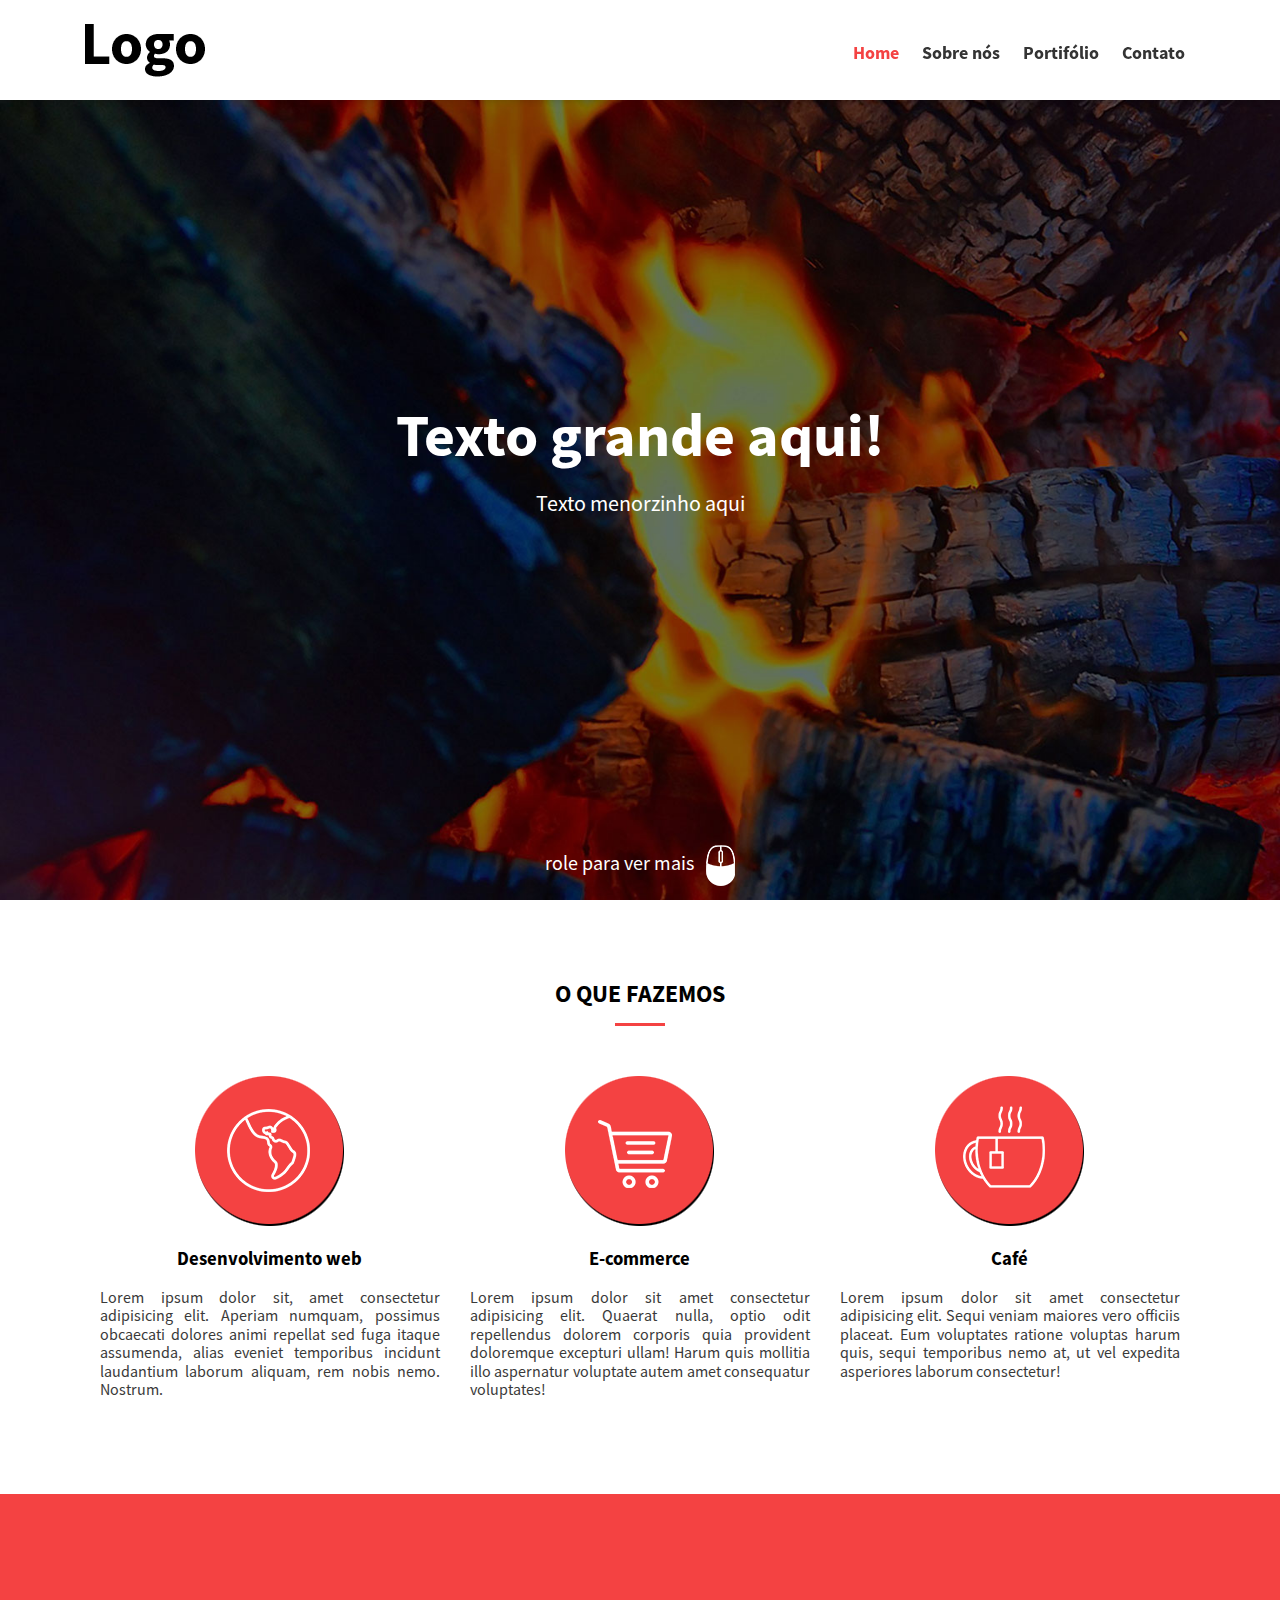
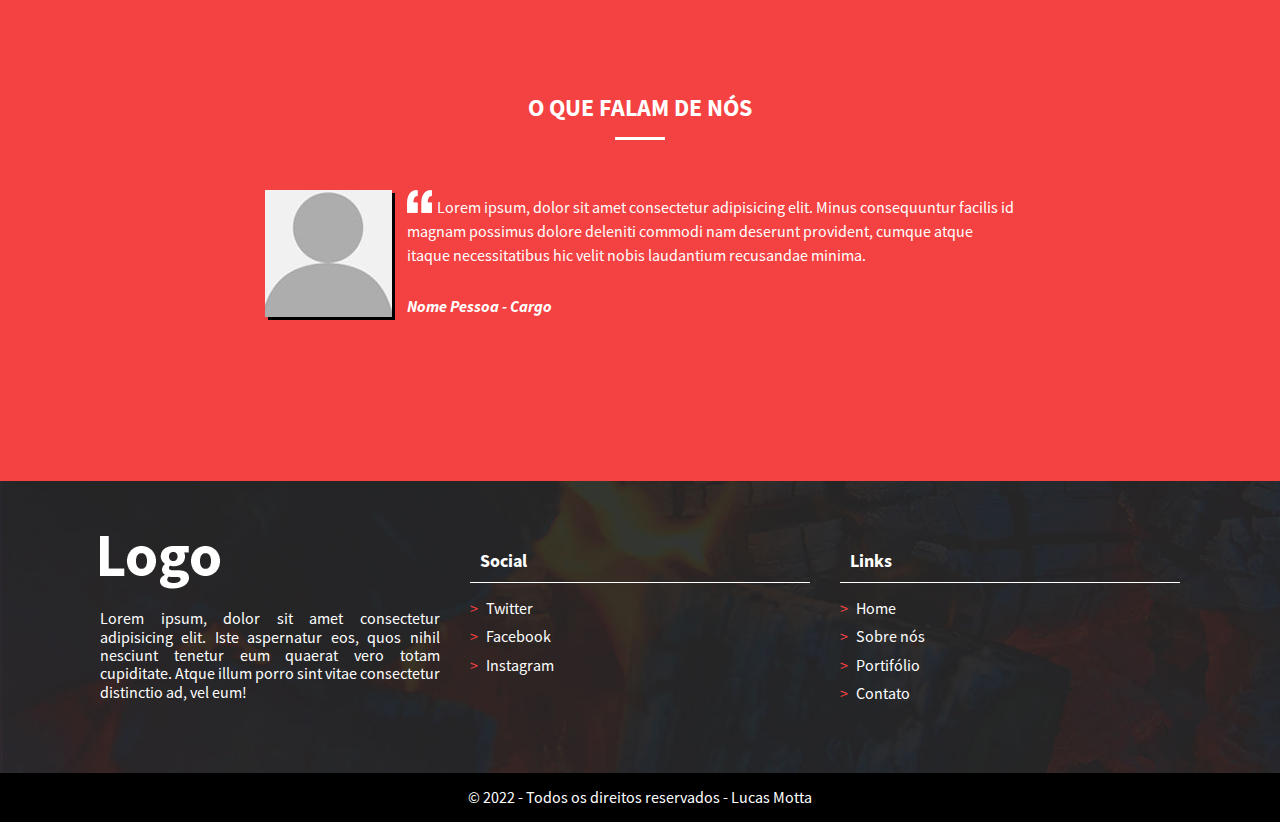
<file: index.html>
<!DOCTYPE html>
<html lang="pt-br">

<head>
    <meta charset="UTF-8">
    <meta http-equiv="X-UA-Compatible" content="IE=edge">
    <meta name="viewport" content="width=device-width, initial-scale=1.0">
    <link rel="stylesheet" href="css/style.css">
    <link rel="shortcut icon" href="./img/favicon.png" type="image/x-icon">
    <title>Design Responsivo</title>
</head>

<body>
    <header class="cabecalho">
        <div class="container">
            <h1 class="logo">Design Responsivo</h1>
            <nav class="menu-principal menu-principal--fechado">
                <button class="menu-principal__btn menu-principal__btn--fechar">Abrir/fechar menu</button>
                <ul class="menu-principal__lista">
                    <li><a class="menu-principal__item menu-principal__item--atual" href="index.html">Home</a></li>
                    <li><a class="menu-principal__item" href="sobre.html">Sobre nós</a></li>
                    <li><a class="menu-principal__item" href="portifolio.html">Portifólio</a></li>
                    <li><a class="menu-principal__item" href="contato.html">Contato</a></li>
                </ul>
            </nav>
        </div>
    </header>
    <main>
        <header class="cabecalho-home">
            <h2 class="cabecalho-home__titulo">Texto grande aqui!</h2>
            <p class="cabecalho-home__subtitulo">Texto menorzinho aqui</p>
            <a class="cabecalho-home__role" href="#servicos">role para ver mais</a>
        </header>
        <section id="servicos" class="servicos">
            <!-- seção serviços -->
            <div class="container">
                <h2 class="home__titulo">O que fazemos</h2>
                <section class="servicos__item">
                    <img src="./img/icone-desenvolvimento-web.png" alt="Ícone planeta terra">
                    <h3>Desenvolvimento web</h3>
                    <p class="servicos__texto">Lorem ipsum dolor sit, amet consectetur adipisicing elit. Aperiam
                        numquam,
                        possimus obcaecati dolores
                        animi repellat sed fuga itaque assumenda, alias eveniet temporibus incidunt laudantium laborum
                        aliquam, rem nobis nemo. Nostrum.</p>
                </section>
                <section class="servicos__item">
                    <img src="./img/icone-carrinho-compras.png" alt="Ícone carrinho de compras">
                    <h3>E-commerce</h3>
                    <p class="servicos__texto">Lorem ipsum dolor sit amet consectetur adipisicing elit. Quaerat nulla,
                        optio
                        odit repellendus
                        dolorem corporis quia provident doloremque excepturi ullam! Harum quis mollitia illo aspernatur
                        voluptate autem amet consequatur voluptates!</p>
                </section>
                <section class="servicos__item">
                    <img src="./img/icone-cafe.png" alt="Ícone xícara de café">
                    <h3>Café</h3>
                    <p class="servicos__texto">Lorem ipsum dolor sit amet consectetur adipisicing elit. Sequi veniam
                        maiores
                        vero officiis placeat.
                        Eum voluptates ratione voluptas harum quis, sequi temporibus nemo at, ut vel expedita asperiores
                        laborum consectetur!</p>
            </div> <!-- fim do container-->
            <!-- fim seção serviços -->
        </section>
        <section class="depoimentos">
            <!-- seção depoimentos -->
            <div class="container">
                <h2 class="home__titulo home__titulo--branco">O que falam de nós</h2>
                <section class="depoimentos__item">
                    <img class="depoimentos__img" src="./img/depoimentos/pessoa-1.jpg" alt="foto da pessoa">
                    <p class="depoimentos__texto">Lorem ipsum, dolor sit amet consectetur adipisicing elit. Minus
                        consequuntur facilis id magnam possimus dolore deleniti commodi nam deserunt provident, cumque
                        atque itaque necessitatibus hic velit nobis laudantium recusandae minima.</p>
                    <p class="depoimentos__pessoa">Nome Pessoa - Cargo</p>
                </section>
            </div>
        </section>
        <!-- fim seção depoimentos -->
        </section>
    </main>
    <footer class="rodape">
        <div class="rodape__top">
            <div class="container">
                <div class="rodape__coluna">
                    <a href="index.html" class="logo logo--branco">Design responsivo</a>
                    <p>Lorem ipsum, dolor sit amet consectetur adipisicing elit. Iste aspernatur eos, quos nihil
                        nesciunt
                        tenetur eum quaerat vero totam cupiditate. Atque illum porro sint vitae consectetur distinctio
                        ad,
                        vel eum!</p>
                </div>
                <div class="rodape__coluna">
                    <h2 class="rodape__titulo">Social</h2>
                    <ul class="rodape__lista-links">
                        <li><a class="rodape__lista-links__item" target="_blank" href="https://www.twitter.com">Twitter</a></li>
                        <li><a class="rodape__lista-links__item" target="_blank" href="https://www.facebook.com">Facebook</a></li>
                        <li><a class="rodape__lista-links__item" target="_blank" href="https://www.instagram.com">Instagram</a></li>
                    </ul>
                </div>
                <div class="rodape__coluna">
                    <h2 class="rodape__titulo">Links</h2>
                    <ul class="rodape__lista-links">
                        <li><a class="rodape__lista-links__item" href="index.html" >Home</a></li>
                        <li><a class="rodape__lista-links__item" href="sobre.html" >Sobre nós</a></li>
                        <li><a class="rodape__lista-links__item" href="portifolio.html" >Portifólio</a>
                        </li>
                        <li><a class="rodape__lista-links__item" href="contato.html">Contato</a></li>
                    </ul>
                </div>
            </div>
        </div>
        <div class="rodape__bottom">
            © 2022 - Todos os direitos reservados - Lucas Motta
        </div>
    </footer>
    <script src="./js/main.js"></script>
</body>

</html>
</file>
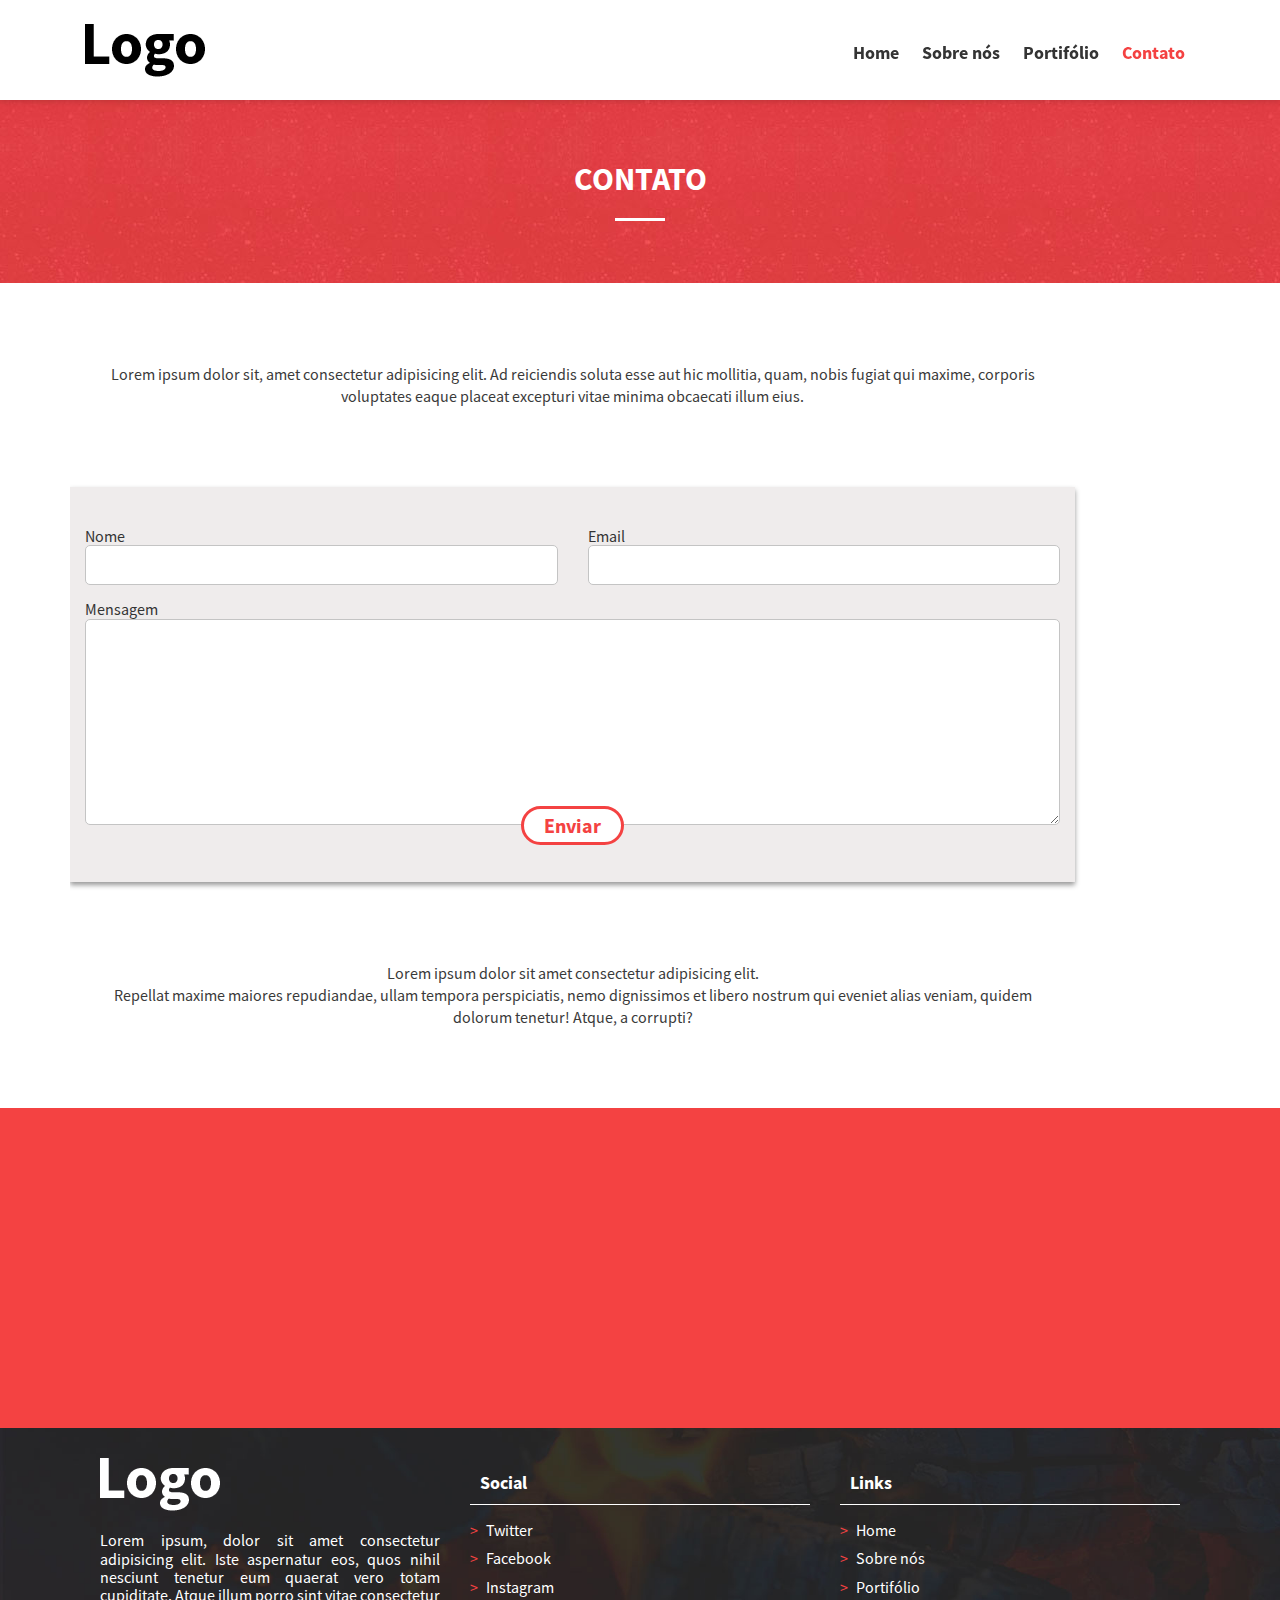
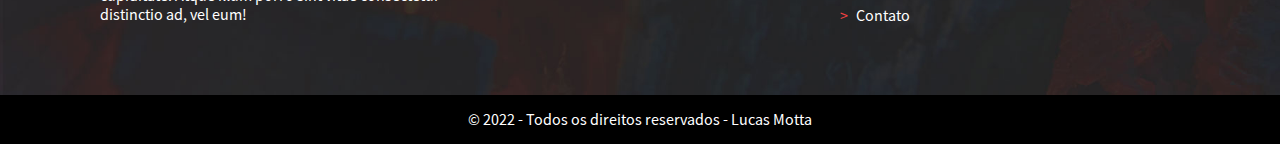
<file: contato.html>
<!DOCTYPE html>
<html lang="pt-br">

<head>
    <meta charset="UTF-8">
    <meta http-equiv="X-UA-Compatible" content="IE=edge">
    <meta name="viewport" content="width=device-width, initial-scale=1.0">
    <link rel="stylesheet" href="css/style.css">
    <link rel="shortcut icon" href="./img/favicon.png" type="image/x-icon">
    <title>Design Responsivo | Contato</title>
</head>

<body class="pagina-contato">
    <header class="cabecalho">
        <div class="container">
            <a href="index.html" class="logo">Design Responsivo</a>
            <nav class="menu-principal menu-principal--fechado">
                <button class="menu-principal__btn menu-principal__btn--fechar">Abrir/fechar menu</button>
                <ul class="menu-principal__lista">
                    <li><a class="menu-principal__item" href="index.html">Home</a></li>
                    <li><a class="menu-principal__item" href="sobre.html">Sobre nós</a></li>
                    <li><a class="menu-principal__item" href="portifolio.html">Portifólio</a></li>
                    <li><a class="menu-principal__item menu-principal__item--atual" href="contato.html">Contato</a></li>
                </ul>
            </nav>
        </div>
    </header>
    <main>
        <header class="pagina-cabecalho">
            <h1 class="pagina-cabecalho__titulo">Contato</h1>
        </header>
        <section class="container pagina-conteudo">
            <p class="text-center">Lorem ipsum dolor sit, amet consectetur adipisicing elit. Ad reiciendis soluta esse
                aut hic mollitia,
                quam, nobis fugiat qui maxime, corporis voluptates eaque placeat excepturi vitae minima obcaecati illum
                eius.</p>
            <form class="formulario" action="#">
                <div class="formulario__grupo formulario__grupo--coluna-esq">
                    <label class="formulario__label" for="nome">Nome</label><br>
                    <input class="formulario__campo" id="nome" type="text" name="nome">
                </div>
                <div class="formulario__grupo formulario__grupo--coluna-dir">
                    <label class="formulario__label" for="email">Email</label><br>
                    <input class="formulario__campo" id="email" type="email" name="email">
                </div>
                <div class="formulario__grupo">
                    <label class="formulario__label" for="mensagem">Mensagem</label> <br>
                    <textarea class="formulario__campo" name="mensagem" id="mensagem" cols="30" rows="10"></textarea>
                </div>
                <input class="formulario__btn" type="submit" value="Enviar">
            </form>
            <p class="text-center">Lorem ipsum dolor sit amet consectetur adipisicing elit.<br>
                Repellat maxime maiores repudiandae, ullam tempora perspiciatis, nemo dignissimos et libero nostrum
                qui eveniet alias veniam, quidem dolorum tenetur! Atque, a corrupti?
            </p>
        </section>
        <div class="mapa">
            <iframe
                src="https://www.google.com/maps/embed?pb=!1m18!1m12!1m3!1d3657.1958340837223!2d-46.65807058444518!3d-23.56140906748049!2m3!1f0!2f0!3f0!3m2!1i1024!2i768!4f13.1!3m3!1m2!1s0x94ce59ceb1eb771f%3A0xe904f6a669744da1!2sMuseu%20de%20Arte%20de%20S%C3%A3o%20Paulo%20Assis%20Chateaubriand!5e0!3m2!1spt-BR!2sbr!4v1665863460421!5m2!1spt-BR!2sbr"
                width="600" height="450" style="border:0;" allowfullscreen="" loading="lazy"
                referrerpolicy="no-referrer-when-downgrade"></iframe>
        </div>
    </main>
    <footer class="rodape">
        <div class="rodape__top">
            <div class="container">
                <div class="rodape__coluna">
                    <a href="index.html" class="logo logo--branco">Design responsivo</a>
                    <p>Lorem ipsum, dolor sit amet consectetur adipisicing elit. Iste aspernatur eos, quos nihil
                        nesciunt
                        tenetur eum quaerat vero totam cupiditate. Atque illum porro sint vitae consectetur distinctio
                        ad,
                        vel eum!</p>
                </div>
                <div class="rodape__coluna">
                    <h2 class="rodape__titulo">Social</h2>
                    <ul class="rodape__lista-links">
                        <li><a class="rodape__lista-links__item" target="_blank" href="https://www.twitter.com">Twitter</a></li>
                        <li><a class="rodape__lista-links__item" target="_blank" href="https://www.facebook.com">Facebook</a></li>
                        <li><a class="rodape__lista-links__item" target="_blank" href="https://www.instagram.com">Instagram</a></li>
                    </ul>
                </div>
                <div class="rodape__coluna">
                    <h2 class="rodape__titulo">Links</h2>
                    <ul class="rodape__lista-links">
                        <li><a class="rodape__lista-links__item" href="index.html" >Home</a></li>
                        <li><a class="rodape__lista-links__item" href="sobre.html" >Sobre nós</a></li>
                        <li><a class="rodape__lista-links__item" href="portifolio.html" >Portifólio</a>
                        </li>
                        <li><a class="rodape__lista-links__item" href="contato.html">Contato</a></li>
                    </ul>
                </div>
            </div>
        </div>
        <div class="rodape__bottom">
            © 2022 - Todos os direitos reservados - Lucas Motta
        </div>
    </footer>
    <script src="./js/main.js"></script>
</body>

</html>
</file>
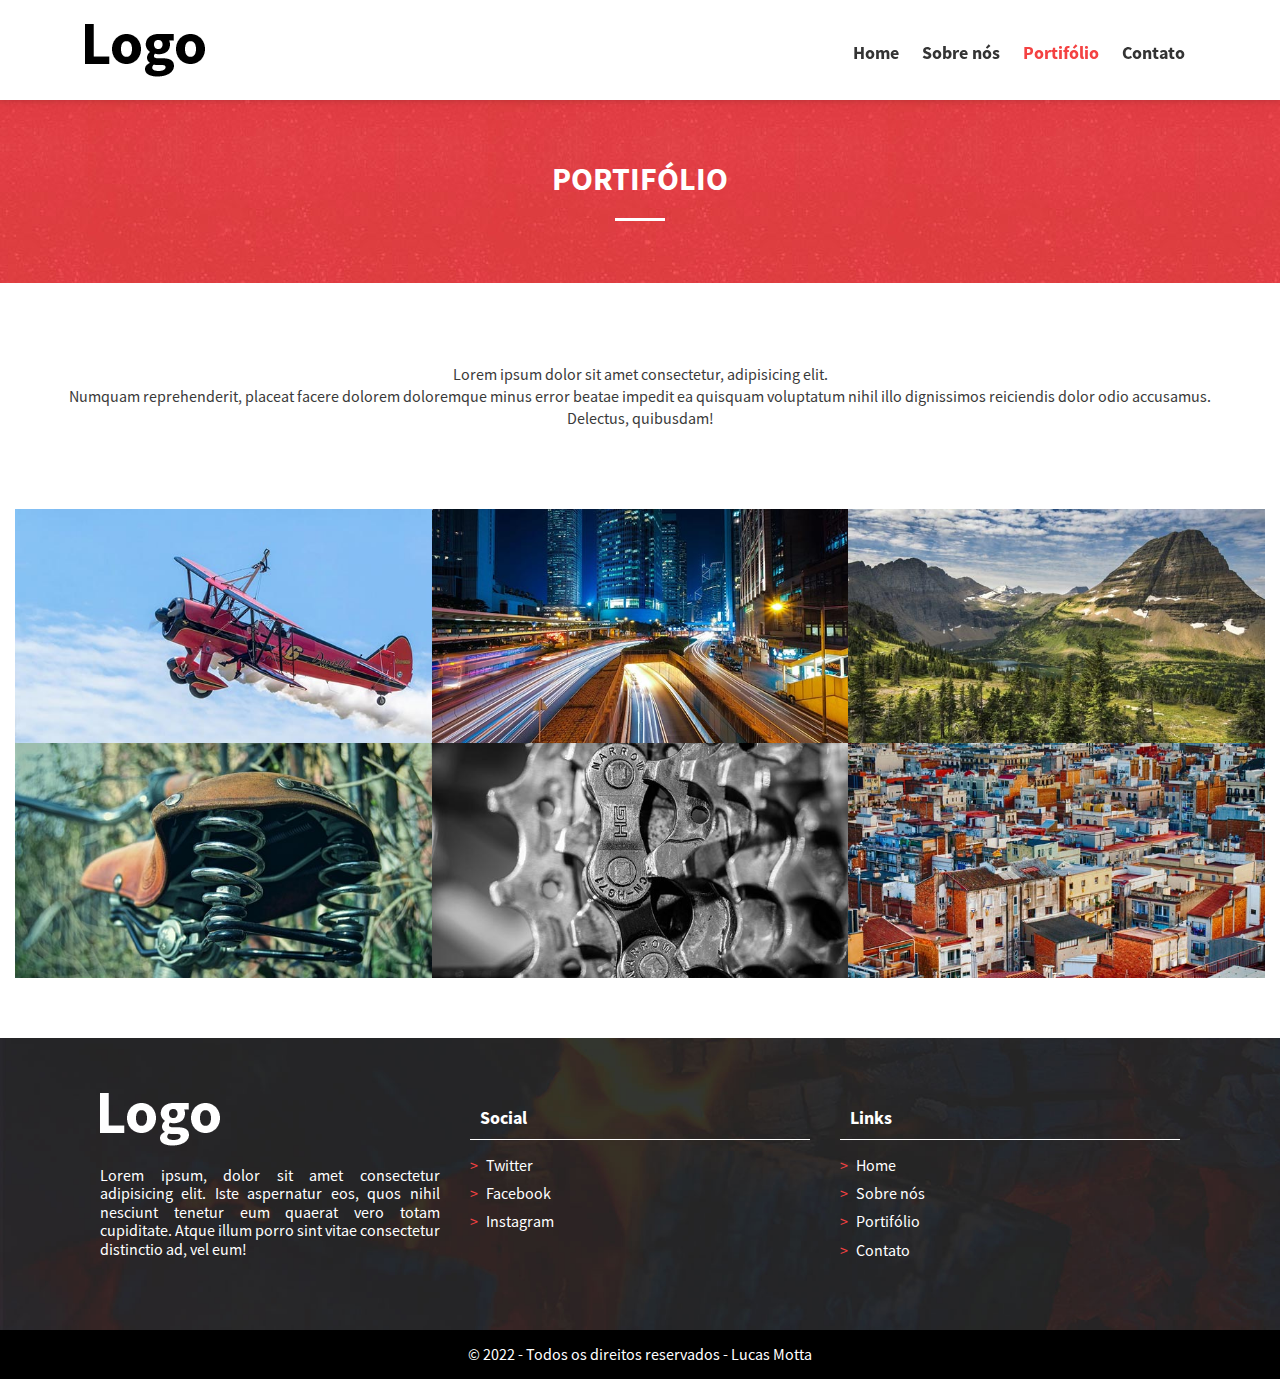
<file: portifolio.html>
<!DOCTYPE html>
<html lang="pt-br">

<head>
    <meta charset="UTF-8">
    <meta http-equiv="X-UA-Compatible" content="IE=edge">
    <meta name="viewport" content="width=device-width, initial-scale=1.0">
    <link rel="stylesheet" href="css/style.css">
    <link rel="shortcut icon" href="./img/favicon.png" type="image/x-icon">
    <title>Design Responsivo | Portifolio</title>
</head>

<body>
    <header class="cabecalho">
        <div class="container">
            <a href="index.html" class="logo">Design Responsivo</a>
            <nav class="menu-principal menu-principal--fechado">
                <button class="menu-principal__btn menu-principal__btn--fechar">Abrir/fechar menu</button>
                <ul class="menu-principal__lista">
                    <li><a class="menu-principal__item" href="index.html">Home</a></li>
                    <li><a class="menu-principal__item" href="sobre.html">Sobre nós</a></li>
                    <li><a class="menu-principal__item menu-principal__item--atual"
                            href="portifolio.html">Portifólio</a>
                    </li>
                    <li><a class="menu-principal__item" href="contato.html">Contato</a></li>
                </ul>
            </nav>
        </div>
    </header>
    <main>
        <header class="pagina-cabecalho">
            <h1 class="pagina-cabecalho__titulo">PORTIFÓLIO</h1>
        </header>
        <section class="pagina-conteudo">
            <p class="text-center">Lorem ipsum dolor sit amet consectetur, adipisicing elit. <br>
                Numquam reprehenderit, placeat facere dolorem doloremque minus error beatae impedit ea quisquam
                voluptatum nihil illo dignissimos reiciendis dolor odio accusamus. <br>
                Delectus, quibusdam!
            </p>
            <nav>
                <ul class="lista-trabalhos">
                    <li class="lista-trabalhos__item">
                        <a href="./img/portfolio/aircraft-2806035_1280.jpg">
                            <img class="lista-trabalhos__img" src="./img/portfolio/miniaturas/aircraft-2806035_min.jpg"
                                alt="">
                            <h2 class="lista-trabalhos__titulo">Avião</h2>
                    </li>
                    </a>
                    <li class="lista-trabalhos__item"><a href="./img/portfolio/hong-kong-1990268_1280.jpg">
                            <img class="lista-trabalhos__img" src="./img/portfolio/miniaturas/hong-kong-1990268_min.jpg"
                                alt="">
                            <h2 class="lista-trabalhos__titulo">Hong Kong</h2>
                    </li>
                    </a></li>
                    <li class="lista-trabalhos__item"><a href="./img/portfolio/landscape-2268775_1280.jpg">
                            <img class="lista-trabalhos__img" src="./img/portfolio/miniaturas/landscape-2268775_min.jpg"
                                alt="">
                            <h2 class="lista-trabalhos__titulo">Landscape</h2>
                    </li>
                    </a></li>
                    <li class="lista-trabalhos__item"><a href="./img/portfolio/saddle-2614038_1280.jpg">
                            <img class="lista-trabalhos__img" src="./img/portfolio/miniaturas/saddle-2614038_min.jpg"
                                alt="">
                            <h2 class="lista-trabalhos__titulo">Saddle</h2>
                    </li>
                    </a></li>
                    <li class="lista-trabalhos__item"><a href="./img/portfolio/gear-2291916_1280.jpg">
                            <img class="lista-trabalhos__img" src="./img/portfolio/miniaturas/gear-2291916_min.jpg"
                                alt="">
                            <h2 class="lista-trabalhos__titulo">Gear</h2>
                    </li>
                    </a></li>
                    <li class="lista-trabalhos__item"><a href="./img/portfolio/town-2430571_1920.jpg">
                            <img class="lista-trabalhos__img" src="./img/portfolio/miniaturas/town-2430571_min.jpg"
                                alt="">
                            <h2 class="lista-trabalhos__titulo">Town</h2>
                    </li>
                    </a></li>
                </ul>
            </nav>
        </section>
    </main>
    <footer class="rodape">
        <div class="rodape__top">
            <div class="container">
                <div class="rodape__coluna">
                    <a href="index.html" class="logo logo--branco">Design responsivo</a>
                    <p>Lorem ipsum, dolor sit amet consectetur adipisicing elit. Iste aspernatur eos, quos nihil
                        nesciunt
                        tenetur eum quaerat vero totam cupiditate. Atque illum porro sint vitae consectetur distinctio
                        ad,
                        vel eum!</p>
                </div>
                <div class="rodape__coluna">
                    <h2 class="rodape__titulo">Social</h2>
                    <ul class="rodape__lista-links">
                        <li><a class="rodape__lista-links__item" target="_blank" href="https://www.twitter.com">Twitter</a></li>
                        <li><a class="rodape__lista-links__item" target="_blank" href="https://www.facebook.com">Facebook</a></li>
                        <li><a class="rodape__lista-links__item" target="_blank" href="https://www.instagram.com">Instagram</a></li>
                    </ul>
                </div>
                <div class="rodape__coluna">
                    <h2 class="rodape__titulo">Links</h2>
                    <ul class="rodape__lista-links">
                        <li><a class="rodape__lista-links__item" href="index.html" >Home</a></li>
                        <li><a class="rodape__lista-links__item" href="sobre.html" >Sobre nós</a></li>
                        <li><a class="rodape__lista-links__item" href="portifolio.html" >Portifólio</a>
                        </li>
                        <li><a class="rodape__lista-links__item" href="contato.html">Contato</a></li>
                    </ul>
                </div>
            </div>
        </div>
        <div class="rodape__bottom">
            © 2022 - Todos os direitos reservados - Lucas Motta
        </div>
    </footer>
    <script src="./js/main.js"></script>
</body>

</html>
</file>
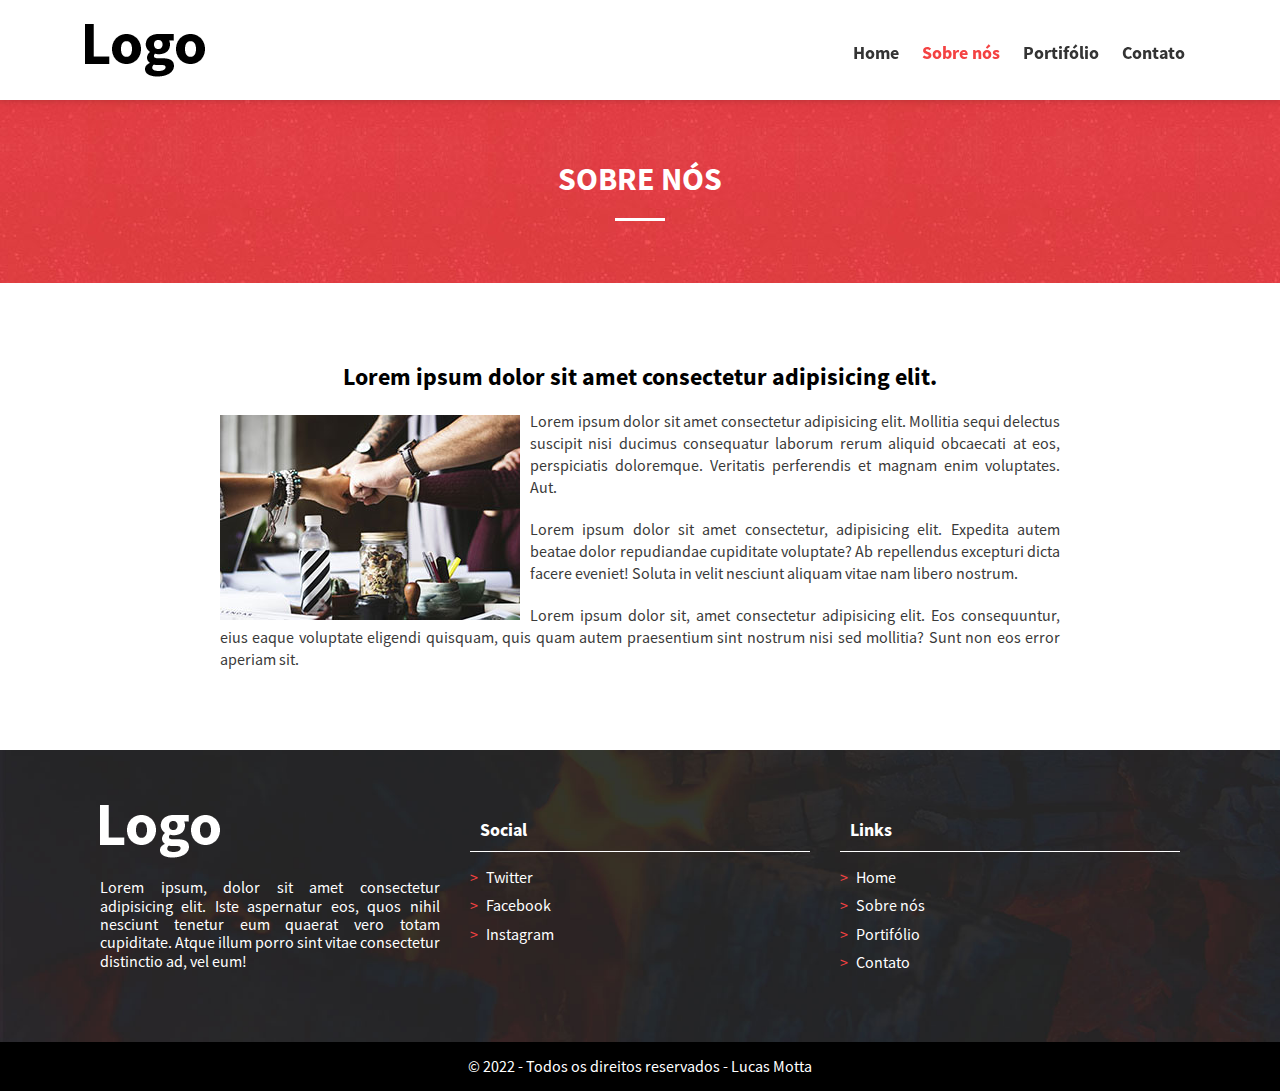
<file: sobre.html>
<!DOCTYPE html>
<html lang="pt-br">

<head>
    <meta charset="UTF-8">
    <meta http-equiv="X-UA-Compatible" content="IE=edge">
    <meta name="viewport" content="width=device-width, initial-scale=1.0">
    <link rel="stylesheet" href="css/style.css">
    <link rel="shortcut icon" href="./img/favicon.png" type="image/x-icon">
    <title>Design Responsivo | Sobre</title>
</head>

<body class="pagina-sobre">
    <header class="cabecalho">
        <div class="container">
            <a href="index.html" class="logo">Design Responsivo</a>
            <nav class="menu-principal menu-principal--fechado">
                <button class="menu-principal__btn menu-principal__btn--fechar">Abrir/fechar menu</button>
                <ul class="menu-principal__lista">
                    <li><a class="menu-principal__item" href="index.html">Home</a></li>
                    <li><a class="menu-principal__item menu-principal__item--atual" href="sobre.html">Sobre nós</a></li>
                    <li><a class="menu-principal__item" href="portifolio.html">Portifólio</a></li>
                    <li><a class="menu-principal__item" href="contato.html">Contato</a></li>
                </ul>
            </nav>
        </div>
    </header>
    <main>
        <article>
            <header class="pagina-cabecalho">
                <h1 class="pagina-cabecalho__titulo">SOBRE NÓS</h1>
            </header>
            <section class="container pagina-conteudo">
                <h2 class="text-center">Lorem ipsum dolor sit amet consectetur adipisicing elit.</h2>
                <img src="./img/time-unido.jpg" class="img-left-md"
                    alt="Mesa de escritório com vários colegas de trabalho">
                <p>Lorem ipsum dolor sit amet consectetur adipisicing elit. Mollitia sequi delectus suscipit nisi
                    ducimus consequatur laborum rerum aliquid obcaecati at eos, perspiciatis doloremque. Veritatis
                    perferendis et magnam enim voluptates. Aut.</p>
                <p>Lorem ipsum dolor sit amet consectetur, adipisicing elit. Expedita autem beatae dolor repudiandae
                    cupiditate voluptate? Ab repellendus excepturi dicta facere eveniet! Soluta in velit nesciunt
                    aliquam vitae nam libero nostrum.</p>
                <p>Lorem ipsum dolor sit, amet consectetur adipisicing elit. Eos consequuntur, eius eaque voluptate
                    eligendi quisquam, quis quam autem praesentium sint nostrum nisi sed mollitia? Sunt non eos error
                    aperiam sit.</p>
            </section>
        </article>
    </main>
    <footer class="rodape">
        <div class="rodape__top">
            <div class="container">
                <div class="rodape__coluna">
                    <a href="index.html" class="logo logo--branco">Design responsivo</a>
                    <p>Lorem ipsum, dolor sit amet consectetur adipisicing elit. Iste aspernatur eos, quos nihil
                        nesciunt
                        tenetur eum quaerat vero totam cupiditate. Atque illum porro sint vitae consectetur distinctio
                        ad,
                        vel eum!</p>
                </div>
                <div class="rodape__coluna">
                    <h2 class="rodape__titulo">Social</h2>
                    <ul class="rodape__lista-links">
                        <li><a class="rodape__lista-links__item" target="_blank" href="https://www.twitter.com">Twitter</a></li>
                        <li><a class="rodape__lista-links__item" target="_blank" href="https://www.facebook.com">Facebook</a></li>
                        <li><a class="rodape__lista-links__item" target="_blank" href="https://www.instagram.com">Instagram</a></li>
                    </ul>
                </div>
                <div class="rodape__coluna">
                    <h2 class="rodape__titulo">Links</h2>
                    <ul class="rodape__lista-links">
                        <li><a class="rodape__lista-links__item" href="index.html" >Home</a></li>
                        <li><a class="rodape__lista-links__item" href="sobre.html" >Sobre nós</a></li>
                        <li><a class="rodape__lista-links__item" href="portifolio.html" >Portifólio</a>
                        </li>
                        <li><a class="rodape__lista-links__item" href="contato.html">Contato</a></li>
                    </ul>
                </div>
            </div>
        </div>
        <div class="rodape__bottom">
            © 2022 - Todos os direitos reservados - Lucas Motta
        </div>
    </footer>
    <script src="./js/main.js"></script>
</body>

</html>
</file>
<file: css/style.css>
/*! normalize.css v8.0.1 | MIT License | github.com/necolas/normalize.css */
/* Document
   ========================================================================== */
/**
 * 1. Correct the line height in all browsers.
 * 2. Prevent adjustments of font size after orientation changes in iOS.
 */
html {
  line-height: 1.15;
  /* 1 */
  -webkit-text-size-adjust: 100%;
  /* 2 */ }

/* Sections
     ========================================================================== */
/**
   * Remove the margin in all browsers.
   */
body {
  margin: 0; }

/**
   * Render the `main` element consistently in IE.
   */
main {
  display: block; }

/**
   * Correct the font size and margin on `h1` elements within `section` and
   * `article` contexts in Chrome, Firefox, and Safari.
   */
h1 {
  font-size: 2em;
  margin: 0.67em 0; }

/* Grouping content
     ========================================================================== */
/**
   * 1. Add the correct box sizing in Firefox.
   * 2. Show the overflow in Edge and IE.
   */
hr {
  box-sizing: content-box;
  /* 1 */
  height: 0;
  /* 1 */
  overflow: visible;
  /* 2 */ }

/**
   * 1. Correct the inheritance and scaling of font size in all browsers.
   * 2. Correct the odd `em` font sizing in all browsers.
   */
pre {
  font-family: monospace, monospace;
  /* 1 */
  font-size: 1em;
  /* 2 */ }

/* Text-level semantics
     ========================================================================== */
/**
   * Remove the gray background on active links in IE 10.
   */
a {
  background-color: transparent; }

/**
   * 1. Remove the bottom border in Chrome 57-
   * 2. Add the correct text decoration in Chrome, Edge, IE, Opera, and Safari.
   */
abbr[title] {
  border-bottom: none;
  /* 1 */
  text-decoration: underline;
  /* 2 */
  text-decoration: underline dotted;
  /* 2 */ }

/**
   * Add the correct font weight in Chrome, Edge, and Safari.
   */
b,
strong {
  font-weight: bolder; }

/**
   * 1. Correct the inheritance and scaling of font size in all browsers.
   * 2. Correct the odd `em` font sizing in all browsers.
   */
code,
kbd,
samp {
  font-family: monospace, monospace;
  /* 1 */
  font-size: 1em;
  /* 2 */ }

/**
   * Add the correct font size in all browsers.
   */
small {
  font-size: 80%; }

/**
   * Prevent `sub` and `sup` elements from affecting the line height in
   * all browsers.
   */
sub,
sup {
  font-size: 75%;
  line-height: 0;
  position: relative;
  vertical-align: baseline; }

sub {
  bottom: -0.25em; }

sup {
  top: -0.5em; }

/* Embedded content
     ========================================================================== */
/**
   * Remove the border on images inside links in IE 10.
   */
img {
  border-style: none; }

/* Forms
     ========================================================================== */
/**
   * 1. Change the font styles in all browsers.
   * 2. Remove the margin in Firefox and Safari.
   */
button,
input,
optgroup,
select,
textarea {
  font-family: inherit;
  /* 1 */
  font-size: 100%;
  /* 1 */
  line-height: 1.15;
  /* 1 */
  margin: 0;
  /* 2 */ }

/**
   * Show the overflow in IE.
   * 1. Show the overflow in Edge.
   */
button,
input {
  /* 1 */
  overflow: visible; }

/**
   * Remove the inheritance of text transform in Edge, Firefox, and IE.
   * 1. Remove the inheritance of text transform in Firefox.
   */
button,
select {
  /* 1 */
  text-transform: none; }

/**
   * Correct the inability to style clickable types in iOS and Safari.
   */
button,
[type="button"],
[type="reset"],
[type="submit"] {
  -webkit-appearance: button; }

/**
   * Remove the inner border and padding in Firefox.
   */
button::-moz-focus-inner,
[type="button"]::-moz-focus-inner,
[type="reset"]::-moz-focus-inner,
[type="submit"]::-moz-focus-inner {
  border-style: none;
  padding: 0; }

/**
   * Restore the focus styles unset by the previous rule.
   */
button:-moz-focusring,
[type="button"]:-moz-focusring,
[type="reset"]:-moz-focusring,
[type="submit"]:-moz-focusring {
  outline: 1px dotted ButtonText; }

/**
   * Correct the padding in Firefox.
   */
fieldset {
  padding: 0.35em 0.75em 0.625em; }

/**
   * 1. Correct the text wrapping in Edge and IE.
   * 2. Correct the color inheritance from `fieldset` elements in IE.
   * 3. Remove the padding so developers are not caught out when they zero out
   *    `fieldset` elements in all browsers.
   */
legend {
  box-sizing: border-box;
  /* 1 */
  color: inherit;
  /* 2 */
  display: table;
  /* 1 */
  max-width: 100%;
  /* 1 */
  padding: 0;
  /* 3 */
  white-space: normal;
  /* 1 */ }

/**
   * Add the correct vertical alignment in Chrome, Firefox, and Opera.
   */
progress {
  vertical-align: baseline; }

/**
   * Remove the default vertical scrollbar in IE 10+.
   */
textarea {
  overflow: auto; }

/**
   * 1. Add the correct box sizing in IE 10.
   * 2. Remove the padding in IE 10.
   */
[type="checkbox"],
[type="radio"] {
  box-sizing: border-box;
  /* 1 */
  padding: 0;
  /* 2 */ }

/**
   * Correct the cursor style of increment and decrement buttons in Chrome.
   */
[type="number"]::-webkit-inner-spin-button,
[type="number"]::-webkit-outer-spin-button {
  height: auto; }

/**
   * 1. Correct the odd appearance in Chrome and Safari.
   * 2. Correct the outline style in Safari.
   */
[type="search"] {
  -webkit-appearance: textfield;
  /* 1 */
  outline-offset: -2px;
  /* 2 */ }

/**
   * Remove the inner padding in Chrome and Safari on macOS.
   */
[type="search"]::-webkit-search-decoration {
  -webkit-appearance: none; }

/**
   * 1. Correct the inability to style clickable types in iOS and Safari.
   * 2. Change font properties to `inherit` in Safari.
   */
::-webkit-file-upload-button {
  -webkit-appearance: button;
  /* 1 */
  font: inherit;
  /* 2 */ }

/* Interactive
     ========================================================================== */
/*
   * Add the correct display in Edge, IE 10+, and Firefox.
   */
details {
  display: block; }

/*
   * Add the correct display in all browsers.
   */
summary {
  display: list-item; }

/* Misc
     ========================================================================== */
/**
   * Add the correct display in IE 10+.
   */
template {
  display: none; }

/**
   * Add the correct display in IE 10.
   */
[hidden] {
  display: none; }

@font-face {
  font-family: "Source Sans Pro";
  src: url("../fonts/source-sans-pro/SourceSansPro-Regular.otf"); }

@font-face {
  font-family: "Source Sans Pro";
  src: url(../fonts/source-sans-pro/SourceSansPro-Bold.otf);
  font-weight: bold; }

@font-face {
  font-family: "Source Sans Pro";
  src: url(../fonts/source-sans-pro/SourceSansPro-BoldIt.otf);
  font-weight: bold;
  font-style: italic; }

* {
  box-sizing: border-box; }

img {
  max-width: 100%;
  height: auto; }

body {
  font-family: "Source Sans Pro"; }

.container {
  margin: 0 auto;
  padding-left: 15px;
  padding-right: 15px; }
  @media (min-width: 576px) {
    .container {
      width: 540px; } }
  @media (min-width: 768px) {
    .container {
      width: 720px; } }
  @media (min-width: 992px) {
    .container {
      width: 960px; } }
  @media (min-width: 1200px) {
    .container {
      width: 1140px; } }

.cabecalho {
  background: white;
  padding: 15px 0;
  position: fixed;
  width: 100%;
  z-index: 99;
  box-shadow: 0 0 7px rgba(0, 0, 0, 0.2); }
  @media (min-width: 768px) {
    .cabecalho {
      min-height: 100px; }
      .cabecalho .logo {
        float: left;
        margin-top: 8.5px; }
      .cabecalho .menu-principal {
        float: right;
        margin-top: 12px; }
        .cabecalho .menu-principal__lista {
          margin-bottom: 0; } }

.rodape {
  color: white; }
  .rodape .logo {
    margin-bottom: 20px; }
  .rodape p {
    text-align: justify; }
  .rodape__top {
    background-color: #272525;
    background-image: url(../img/rodape-bg.jpg);
    background-size: cover;
    padding: 15px;
    padding-bottom: 15px;
    overflow: auto; }
  .rodape__bottom {
    background-color: black;
    text-align: center;
    padding: 15px; }
  .rodape__coluna {
    margin-top: 40px;
    margin-bottom: 40px; }
  .rodape__titulo {
    border-bottom: 1px solid white;
    padding: 0 10px 10px;
    font-size: 18px; }
  .rodape__lista-links {
    padding: 0;
    list-style: none; }
  .rodape__lista-links__item {
    color: white;
    text-decoration: none;
    margin-bottom: 10px;
    display: block; }
  .rodape__lista-links__item::before {
    content: ">";
    margin-right: 8px;
    color: #f44242; }
  @media (min-width: 768px) {
    .rodape__top {
      background-image: url("../../img/rodape-bg-md.jpg"); }
    .rodape__coluna {
      float: left;
      width: 33.333%;
      padding: 0 15px; } }
  @media (min-width: 1200px) {
    .rodape__top {
      background-image: url("../../img/rodape-bg-xl.jpg"); } }

.text-center {
  text-align: center; }

.text-justify {
  text-align: justify; }

.img-left {
  float: left; }

@media (min-width: 768px) {
  .img-left-md {
    float: left;
    margin: 5px 10px 5px 0; } }

.depoimentos {
  background-color: #f44242;
  background-image: url("../img/cabecalho-pagina-bg.jpg");
  background-attachment: fixed;
  color: white;
  padding: 30px 0; }
  .depoimentos__item {
    max-width: 750px;
    margin: 0 auto; }
  .depoimentos__img {
    display: block;
    margin: 0 auto;
    box-shadow: 3px 3px 0 black;
    margin-bottom: 30px; }
  .depoimentos__texto {
    line-height: 24px;
    margin-bottom: 30px; }
  .depoimentos__texto::before {
    background: url("../img/aspas.png") no-repeat;
    content: "";
    display: inline-block;
    width: 25px;
    height: 23px;
    margin-right: 5px; }
  .depoimentos__pessoa {
    text-align: center;
    font-weight: bold;
    font-style: italic; }
  @media (min-width: 768px) {
    .depoimentos {
      padding: 150px 0; }
      .depoimentos__img {
        float: left;
        margin-right: 15px; }
      .depoimentos__pessoa {
        text-align: justify; } }

.formulario {
  background-color: #efecec;
  margin: 80px -15px;
  padding: 40px 15px;
  box-shadow: 0 3px 5px #989898; }
  .formulario__grupo {
    margin-bottom: 15px; }
  .formulario__campo {
    width: 100%;
    border: 1px solid #c4c4c4;
    border-radius: 5px;
    padding: 10px 5px; }
  .formulario__label {
    color: #343434; }
  .formulario__btn {
    background-color: white;
    border-radius: 300px;
    border: 3px solid #f44242;
    color: #f44242;
    padding: 5px 20px;
    cursor: pointer;
    display: block;
    margin: 0 auto;
    font-weight: bold; }
  @media (min-width: 768px) {
    .formulario {
      padding-bottom: 0; }
      .formulario__grupo {
        float: left;
        width: 100%; }
      .formulario__grupo--coluna-esq {
        width: 50%;
        padding-right: 15px; }
      .formulario__grupo--coluna-dir {
        width: 50%;
        padding-left: 15px; }
      .formulario__btn {
        font-size: 20px;
        transform: translateY(-37px); } }

.logo {
  background-image: url(../img/logotipo-preto.png);
  background-repeat: no-repeat;
  display: block;
  width: 120px;
  height: 53px;
  text-indent: -9999px;
  margin: 0; }
  .logo--branco {
    background-image: url(../img/logotipo-branco.png); }

.mapa {
  background-color: #f44242;
  width: 100%;
  height: 0;
  padding-bottom: 100%;
  position: relative;
  overflow: auto;
  margin: 0 -15px -25px 0; }
  .mapa iframe {
    width: 100% !important;
    height: 100% !important;
    overflow: hidden;
    position: absolute;
    top: 0;
    left: 0; }
  @media (min-width: 450px) {
    .mapa {
      padding-bottom: 60%; } }
  @media (min-width: 768px) {
    .mapa {
      padding-bottom: 40%; } }
  @media (min-width: 992px) {
    .mapa {
      padding-bottom: 25%; } }

.menu-principal__btn {
  display: block;
  width: 50px;
  height: 50px;
  text-indent: -9999px;
  background-color: white;
  background-image: url(../img/menuprincipal-btn-bg.png);
  background-position: -48px 7px;
  background-repeat: no-repeat;
  border-color: lightgrey;
  border-style: solid;
  border-radius: 5px;
  cursor: pointer;
  position: absolute;
  top: 15px;
  right: 15px; }
  @media (min-width: 768px) {
    .menu-principal__btn {
      display: none; } }

.menu-principal__lista {
  padding: 0;
  list-style: none;
  transition: margin 250ms ease-out; }
  @media (min-width: 768px) {
    .menu-principal__lista li {
      display: inline-block;
      margin: 0 10px; } }

.menu-principal__item {
  text-decoration: none;
  font-weight: bold;
  color: #343434;
  margin-bottom: 10px;
  display: block;
  font-size: 18px;
  height: 20px;
  transition: all 250ms ease-out; }

.menu-principal__item--atual {
  color: #f44242; }

@media (max-width: 767px) {
  .menu-principal--fechado .menu-principal__btn {
    background-position: 5px 5px; }
  .menu-principal--fechado .menu-principal__lista {
    margin: 0; }
  .menu-principal--fechado .menu-principal__item {
    margin: 0;
    height: 0;
    overflow: hidden; } }

.pagina-cabecalho {
  background-color: #f44242;
  background-image: url(../img/cabecalho-pagina-bg.jpg);
  background-attachment: fixed;
  color: white;
  padding-top: 140px;
  padding-bottom: 40px; }
  .pagina-cabecalho__titulo {
    text-align: center;
    text-transform: uppercase; }
  .pagina-cabecalho__titulo::after {
    content: "";
    display: block;
    width: 50px;
    height: 3px;
    background-color: white;
    margin: 0 auto;
    margin-top: 20px; }

.pagina-conteudo {
  padding: 25px 15px;
  overflow: auto; }
  .pagina-conteudo p {
    color: #3a3a3a;
    line-height: 22px;
    margin-top: 20px;
    margin-bottom: 20px; }
  @media (min-width: 768px) {
    .pagina-conteudo {
      padding-top: 60px;
      padding-bottom: 60px; } }

.servicos {
  padding: 30px 0;
  overflow: auto; }
  .servicos__item {
    text-align: center;
    padding: 0 15px;
    margin-bottom: 50px;
    padding: 0 15px; }
    @media (min-width: 768px) {
      .servicos__item {
        float: left;
        width: 33.333%; } }
  .servicos__texto {
    color: #3a3a3a;
    text-align: justify; }

@media (min-width: 768px) {
  .pagina-contato .pagina-conteudo {
    padding-right: 150px;
    padding-right: 150px; } }

.cabecalho-home {
  background: url("../img/cabecalho-home-bg.jpg") black no-repeat;
  background-size: cover;
  color: white;
  text-align: center;
  padding: 150px 0 50px 0; }
  .cabecalho-home__titulo {
    font-size: 40px;
    margin-bottom: 0; }
  .cabecalho-home__role {
    display: none; }
  @media (min-width: 768px) {
    .cabecalho-home {
      background-image: url("../img/cabecalho-home-bg-md.jpg"); } }
  @media (min-width: 992px) {
    .cabecalho-home {
      height: 100vh; }
      .cabecalho-home__titulo {
        font-size: 60px;
        margin-top: 250px; }
      .cabecalho-home__subtitulo {
        font-size: 22px; }
      .cabecalho-home__role {
        display: block;
        position: absolute;
        background: url("../img/icone-mouse.png") no-repeat center right;
        color: white;
        bottom: 10px;
        left: 50%;
        height: 50px;
        width: 190px;
        text-align: left;
        font-size: 20px;
        text-decoration: none;
        line-height: 45px;
        margin-left: -95px; } }
  @media (min-width: 1200px) {
    .cabecalho-home {
      background-image: url("../img/cabecalho-home-bg-xl.jpg"); } }

.home__titulo {
  text-align: center;
  text-transform: uppercase;
  margin: 50px; }
  .home__titulo::after {
    content: "";
    display: block;
    margin: 50px;
    width: 50px;
    height: 3px;
    background-color: #f44242;
    margin: 0 auto;
    margin-top: 15px; }
  .home__titulo--branco::after {
    background-color: white; }

.lista-trabalhos {
  list-style: none;
  padding: 0;
  margin-top: 80px; }
  .lista-trabalhos__item {
    margin-left: -15px;
    margin-right: -15px;
    margin-bottom: 50px;
    position: relative; }
  .lista-trabalhos__item a {
    text-decoration: none; }
  .lista-trabalhos__img {
    width: 100%;
    height: auto;
    display: block; }
  .lista-trabalhos__titulo {
    color: black;
    font-size: 18px;
    margin-left: 15px;
    border-left: 1px solid black;
    padding-left: 10px; }
  @media (min-width: 768px) {
    .lista-trabalhos__item {
      margin: 0;
      float: left;
      width: 50%;
      background-color: #f44242;
      overflow: hidden; }
      .lista-trabalhos__item:hover .lista-trabalhos__img {
        opacity: 0.7;
        transform: scale(1.2);
        transition: 800ms; }
      .lista-trabalhos__item:hover .lista-trabalhos__titulo {
        opacity: 1; }
    .lista-trabalhos__img {
      opacity: 1;
      transition: all opacity 300ms ease; }
    .lista-trabalhos__titulo {
      color: white;
      padding: 0;
      margin: 0;
      border: none;
      text-align: center;
      position: absolute;
      top: 40%;
      left: 0;
      width: 100%;
      background: url("../../img/icone-olho.png") no-repeat bottom center;
      padding-bottom: 35px;
      font-size: 22px;
      opacity: 0;
      transition: opacity 300ms ease; } }
  @media (min-width: 992px) {
    .lista-trabalhos__item {
      width: 33.333%; } }

.pagina-sobre p {
  text-align: justify; }

@media (min-width: 768px) {
  .pagina-sobre .pagina-conteudo {
    padding-left: 150px;
    padding-right: 150px; } }

@media (max-width: 768px) {
  .pagina-sobre img {
    display: block;
    margin: 0 auto;
    width: 100%; } }
</file>
